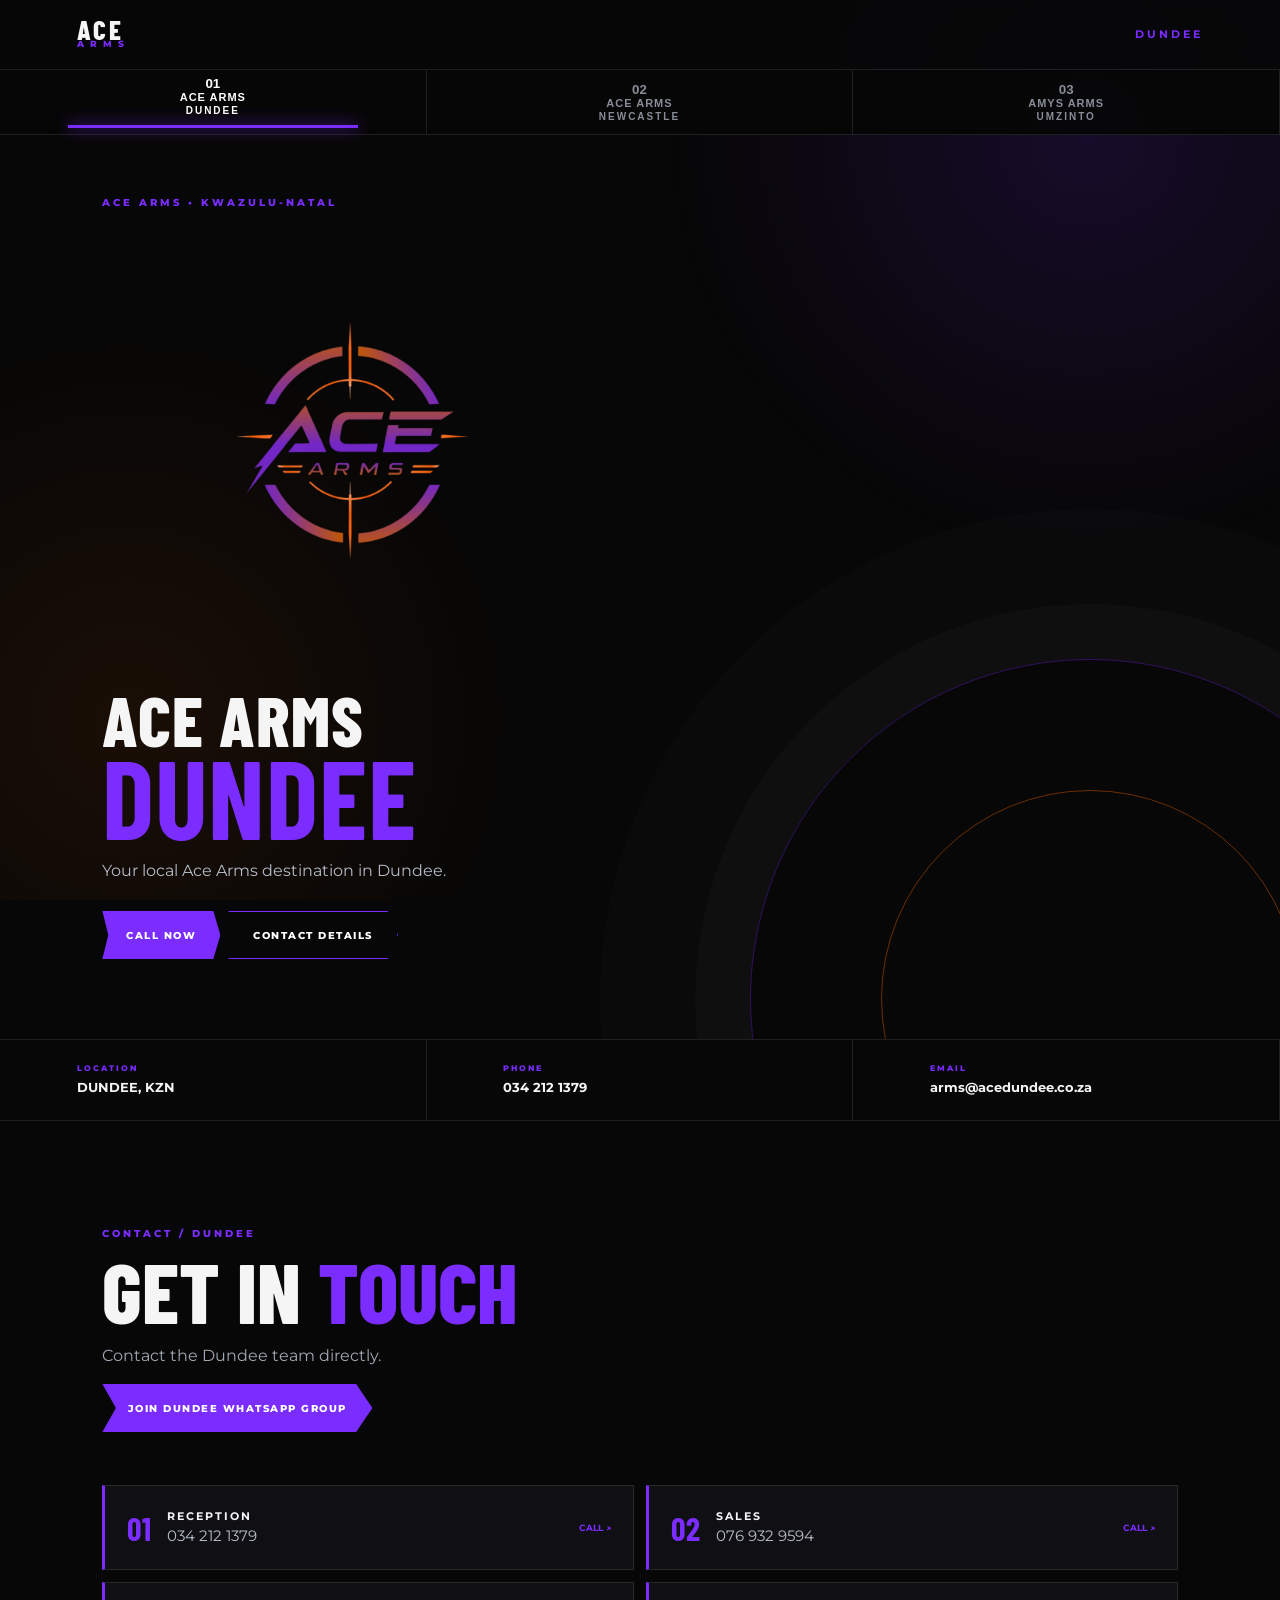
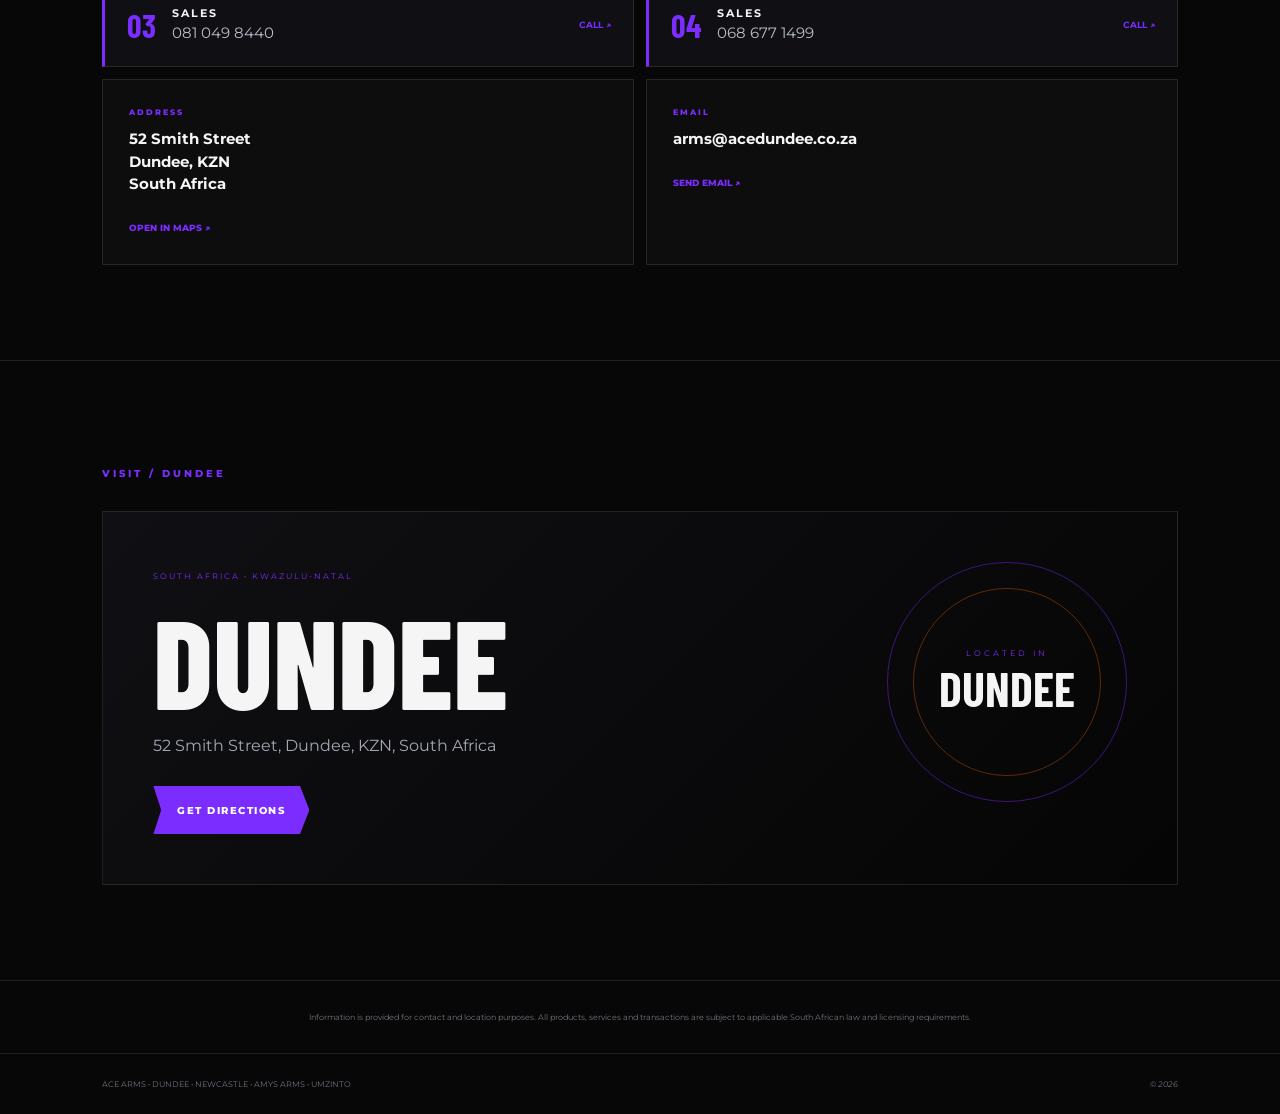
<file: index.html>
<!doctype html>
<html lang="en"><head>
<meta charset="utf-8"><meta name="viewport" content="width=device-width,initial-scale=1">
<meta name="description" content="Ace Arms Dundee, Ace Arms Newcastle and Amys Arms Umzinto">
<title>Ace Arms | Dundee • Newcastle • Amys Arms</title>
<link rel="preconnect" href="https://fonts.googleapis.com"><link rel="preconnect" href="https://fonts.gstatic.com" crossorigin>
<link href="https://fonts.googleapis.com/css2?family=Barlow+Condensed:wght@500;600;700;800&family=Montserrat:wght@400;500;600;700;800&display=swap" rel="stylesheet">
<link rel="stylesheet" href="style.css"></head>
<body>
<header><a class="brand" href="#">ACE<small>ARMS</small></a><b id="topCity">DUNDEE</b></header>
<nav class="tabs">
<button class="active" data-key="dundee">01 <strong>ACE ARMS</strong><small>DUNDEE</small></button>
<button data-key="newcastle">02 <strong>ACE ARMS</strong><small>NEWCASTLE</small></button>
<button data-key="amys">03 <strong>AMYS ARMS</strong><small>UMZINTO</small></button>
</nav>
<main>
<section class="hero">
<div class="hero-inner"><p class="eyebrow" id="eyebrow"></p><img id="logo" class="logo" src="" alt="">
<div class="title"><span id="name"></span><strong id="city"></strong></div><p id="tagline"></p>
<div><a class="btn" id="call" href="#">CALL NOW</a><a class="btn outline" href="#contact">CONTACT DETAILS</a></div></div>
<div class="rings"></div>
</section>
<section class="quick"><div><span>LOCATION</span><b id="qLocation"></b></div><div><span>PHONE</span><b id="qPhone"></b></div><div><span>EMAIL</span><b id="qEmail"></b></div></section>
<section id="contact" class="section"><p class="kicker">CONTACT / <span id="sCity"></span></p><h2>GET IN <em>TOUCH</em></h2><p id="intro" class="muted"></p>
<a class="btn whatsapp-btn" id="whatsapp" href="#" target="_blank" rel="noopener">JOIN WHATSAPP GROUP</a><div id="contacts" class="contacts"></div><div class="details"><div><span>ADDRESS</span><strong id="address"></strong><a id="map" target="_blank">OPEN IN MAPS ↗</a></div><div><span>EMAIL</span><strong id="email"></strong><a id="mail">SEND EMAIL ↗</a></div></div></section>
<section class="section location"><p class="kicker">VISIT / <span id="vCity"></span></p><div class="location-box"><div><small>SOUTH AFRICA • KWAZULU-NATAL</small><h2 id="vHeading"></h2><p id="vAddress"></p><a class="btn" id="directions" target="_blank">GET DIRECTIONS</a></div><div class="location-mark"><span>LOCATED IN</span><b id="markCity"></b></div></div></section>

<p class="legal">Information is provided for contact and location purposes. All products, services and transactions are subject to applicable South African law and licensing requirements.</p>
</main><footer>ACE ARMS • DUNDEE • NEWCASTLE • AMYS ARMS • UMZINTO <span>© <i id="year"></i></span></footer>
<script src="script.js"></script></body></html>
</file>
<file: style.css>
:root{--bg:#070707;--panel:#101014;--text:#f5f5f5;--muted:#a2a8b3;--a:#7b2cff;--a2:#ff6a00;--line:rgba(255,255,255,.1)}
*{box-sizing:border-box}html{scroll-behavior:smooth}body{margin:0;background:var(--bg);color:var(--text);font-family:Montserrat,Arial,sans-serif;line-height:1.5}a{text-decoration:none;color:inherit}
body:before{content:"";position:fixed;inset:0;pointer-events:none;background:radial-gradient(circle at 85% 15%,color-mix(in srgb,var(--a) 14%,transparent),transparent 32%),radial-gradient(circle at 10% 80%,color-mix(in srgb,var(--a2) 8%,transparent),transparent 30%)}
header{height:70px;position:fixed;z-index:20;inset:0 0 auto;display:flex;align-items:center;justify-content:space-between;padding:0 6vw;background:rgba(7,7,7,.9);backdrop-filter:blur(12px);border-bottom:1px solid var(--line)}header>b{font-size:11px;letter-spacing:3px;color:var(--a)}
.brand{font:800 27px "Barlow Condensed";letter-spacing:3px;line-height:.7}.brand small{display:block;color:var(--a);font:800 9px Montserrat;letter-spacing:6px;text-align:center}
.tabs{position:fixed;z-index:19;top:70px;inset-inline:0;display:grid;grid-template-columns:repeat(3,1fr);background:rgba(7,7,7,.95);backdrop-filter:blur(12px);border-bottom:1px solid var(--line)}
.tabs button{min-height:64px;background:transparent;color:#888d98;border:0;border-right:1px solid var(--line);cursor:pointer;font-weight:700}.tabs button strong,.tabs button small{display:block}.tabs button strong{font-size:11px;letter-spacing:1px}.tabs button small{font-size:10px;letter-spacing:2px;color:inherit;margin-top:2px}.tabs button.active{color:#fff}.tabs button.active:after{content:"";display:block;height:3px;background:var(--a);margin:9px 15% 0;box-shadow:0 0 15px var(--a)}
.hero{min-height:730px;padding:185px 8vw 80px;display:flex;align-items:center;position:relative;overflow:hidden}.hero-inner{position:relative;z-index:2;max-width:780px}.eyebrow,.kicker{font-size:10px;font-weight:800;letter-spacing:3px;color:var(--a)}.logo{width:min(520px,88vw);height:420px;display:block;margin:26px auto 34px;object-fit:contain;object-position:center;mix-blend-mode:screen}.title{font:800 clamp(42px,6vw,70px)/.85 "Barlow Condensed";letter-spacing:1px}.title span{display:block}.title strong{display:block;font-size:clamp(64px,9vw,110px);color:var(--a)}.hero p:not(.eyebrow){max-width:560px;color:#b5bbc6;font-size:16px}.btn{display:inline-flex;min-height:48px;padding:0 24px;align-items:center;justify-content:center;background:var(--a);color:#fff;font-size:10px;font-weight:800;letter-spacing:1.5px;margin:12px 8px 0 0;clip-path:polygon(0 0,94% 0,100% 50%,94% 100%,0 100%,5% 50%)}.btn.outline{background:transparent;border:1px solid var(--a)}.rings{position:absolute;right:-150px;bottom:-300px;width:680px;height:680px;border:1px solid color-mix(in srgb,var(--a) 35%,transparent);border-radius:50%;box-shadow:0 0 0 55px rgba(255,255,255,.02),0 0 0 150px rgba(255,255,255,.015)}.rings:after{content:"";position:absolute;inset:130px;border:1px solid color-mix(in srgb,var(--a2) 40%,transparent);border-radius:50%}
.quick{display:grid;grid-template-columns:repeat(3,1fr);border-block:1px solid var(--line)}.quick div{padding:22px 6vw;border-right:1px solid var(--line)}.quick span,.details span{display:block;font-size:8px;letter-spacing:2px;color:var(--a);font-weight:800}.quick b{display:block;font-size:13px;margin-top:4px}
.section,.qr-section{padding:95px 8vw;border-bottom:1px solid var(--line)}h2{font:800 clamp(52px,7vw,84px)/.9 "Barlow Condensed";margin:12px 0}h2 em{font-style:normal;color:var(--a)}.muted{color:var(--muted);max-width:550px}.contacts{display:grid;grid-template-columns:repeat(2,1fr);gap:12px;margin-top:35px}.contact{display:flex;align-items:center;gap:16px;padding:22px;background:var(--panel);border:1px solid var(--line);border-left:3px solid var(--a)}.contact .n{font:700 32px "Barlow Condensed";color:var(--a)}.contact div{flex:1}.contact strong,.contact span{display:block}.contact strong{font-size:11px;letter-spacing:2px}.contact span{color:#b7bdc7;font-size:15px}.contact b{font-size:9px;color:var(--a)}
.details{display:grid;grid-template-columns:1fr 1fr;gap:12px;margin-top:12px}.details>div{padding:26px;background:rgba(255,255,255,.025);border:1px solid var(--line)}.details strong{display:block;white-space:pre-line;margin:10px 0 18px;font-size:15px}.details a{font-size:9px;font-weight:800;color:var(--a)}
.location-box{display:flex;justify-content:space-between;gap:40px;padding:50px;background:linear-gradient(135deg,var(--panel),#050505);border:1px solid var(--line);margin-top:30px}.location-box small{font-size:8px;letter-spacing:2px;color:var(--a)}.location-box h2{font-size:clamp(70px,10vw,125px);margin:18px 0}.location-box p{color:var(--muted)}.location-mark{width:240px;height:240px;flex-shrink:0;border:1px solid color-mix(in srgb,var(--a) 45%,transparent);border-radius:50%;display:flex;flex-direction:column;align-items:center;justify-content:center;position:relative}.location-mark:before{content:"";position:absolute;inset:25px;border:1px solid color-mix(in srgb,var(--a2) 35%,transparent);border-radius:50%}.location-mark span,.location-mark b{z-index:1}.location-mark span{font-size:8px;letter-spacing:3px;color:var(--a)}.location-mark b{font:700 48px "Barlow Condensed"}
.qr-section{display:flex;justify-content:space-between;align-items:center;gap:40px}.qr{width:170px;background:#fff;padding:12px;flex-shrink:0}.qr img{width:100%;display:block}.qr b{display:block;color:#111;text-align:center;font-size:7px;margin-top:7px}.legal{padding:22px 8vw;text-align:center;color:#6f7480;font-size:8px}footer{padding:24px 8vw;color:#6f7480;font-size:8px;display:flex;justify-content:space-between;border-top:1px solid var(--line)}
@media(max-width:700px){header{height:62px}.tabs{top:62px}.tabs button{min-height:58px;font-size:9px}.tabs button strong{font-size:9px}.tabs button small{font-size:8px}.hero{padding:155px 7vw 75px;min-height:700px}.logo{width:92vw;max-width:560px;height:390px;margin:26px auto 34px;object-fit:contain;object-position:center}.title strong{font-size:70px}.rings{width:450px;height:450px;right:-250px}.quick,.contacts,.details{grid-template-columns:1fr}.quick div{border-right:0;border-bottom:1px solid var(--line);padding:17px 7vw}.section,.qr-section{padding:70px 7vw}.location-box,.qr-section{display:block}.location-mark{margin:40px auto 0;width:210px;height:210px}.qr{margin:30px auto 0}footer{display:block}footer span{display:block;margin-top:8px}}

/* WhatsApp CTA + Amys Arms blue branding */
.whatsapp-btn{margin:0 8px 18px 0;min-width:270px;background:var(--a)!important;color:#fff!important;border:1px solid var(--a)!important;box-shadow:0 0 22px color-mix(in srgb,var(--a) 28%,transparent);}
.logo.amys-logo{transform:none;transform-origin:center center;}
@media(max-width:700px){.logo.amys-logo{transform:none;transform-origin:center center}.whatsapp-btn{width:100%;margin-right:0}}
.logo{position:relative;left:-10px}
</file>
